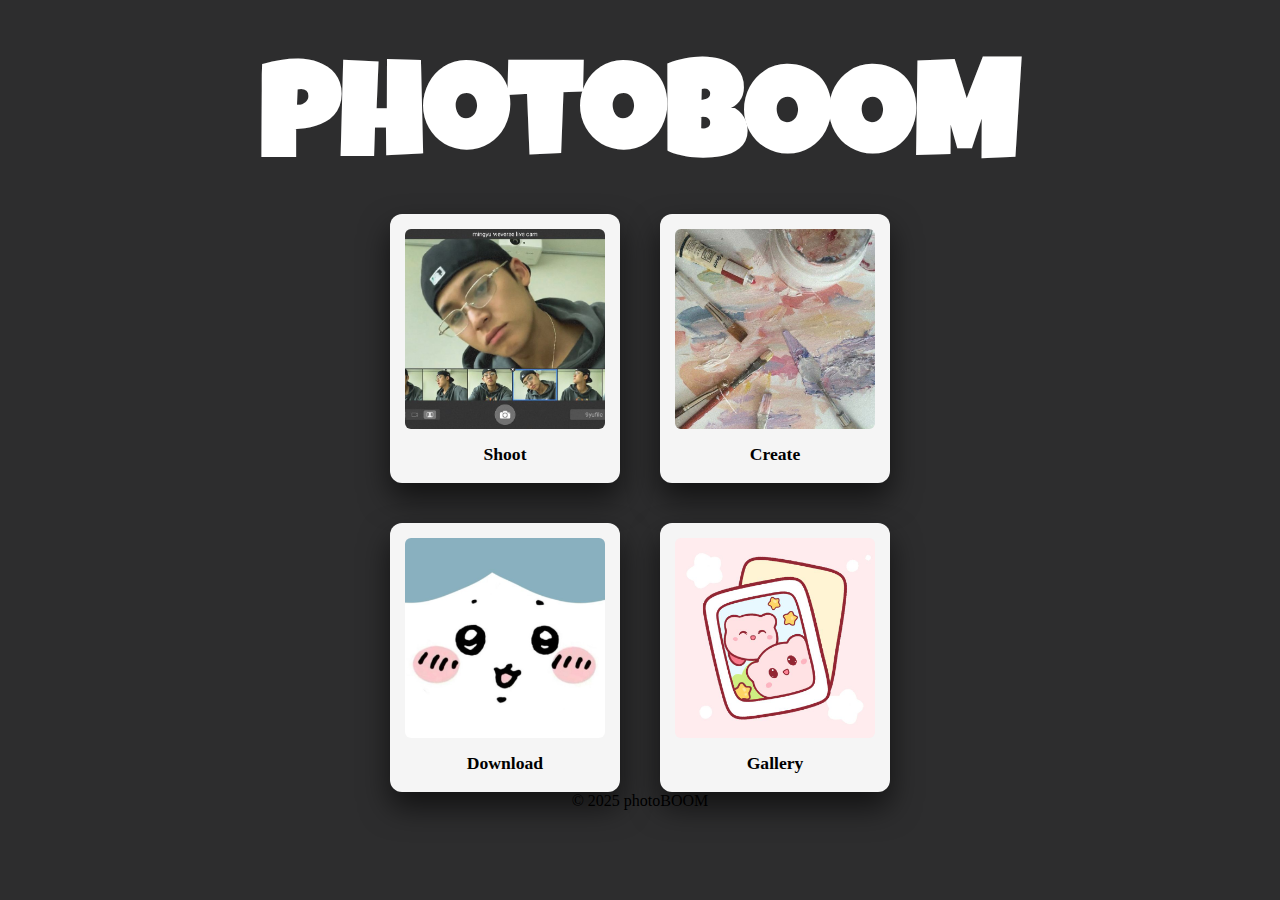
<file: website/index.html>
<!DOCTYPE html>
<html lang="en">
<head>
    <style>
        @import url('https://fonts.googleapis.com/css2?family=Luckiest+Guy&display=swap');
    </style>
  <meta charset="UTF-8">
  <meta name="viewport" content="width=device-width, initial-scale=1.0">
  <title>photoBOOM</title>

  <!-- Link to external CSS -->
  <link rel="stylesheet" href="style.css">
</head>
<body>
    
  <header>
    <div class="container, luckiest-guy-regular">
    <h1>photoBOOM</h1>
    </div>
  </header>

  <div class="polaroid-grid">

    <div class="polaroid">
      <img src="images/shoot.jpg" alt="Shoot">
      <a class="polaroid-button" href="page1.html">Shoot</a>
    </div>
  
    <div class="polaroid">
      <img src="images/create.jpeg" alt="Creat">
      <a class="polaroid-button" href="page2.html">Create</a>
    </div>
  
    <div class="polaroid">
      <img src="images/hachi.jpeg" alt="Download">
      <a class="polaroid-button" href="page3.html">Download</a>
    </div>
  
    <div class="polaroid">
      <img src="images/gallery.jpeg" alt="Gallery">
      <a class="polaroid-button" href="page4.html">Gallery</a>
    </div>
  
  </div>
  
  

  <footer>
    <p>&copy; 2025 photoBOOM</p>
  </footer>

  <!-- Link to external JavaScript -->
  <script src="script.js"></script>
</body>
</html>
</file>
<file: website/style.css>
/* Reset some default browser styles */
* {
    margin: 0;
    padding: 0;
    box-sizing: border-box;
  }
  
  /* General page styling */

  .luckiest-guy-regular {
    font-family: "Luckiest Guy", cursive;
    font-weight: 400;
    font-style: normal;
  }

  body {
    font-family: "Tahoma";
    background-color: #fff;
    color: #000;
    padding: 20px;
  }

  .container {
    display: flex;
    justify-content: center;
    align-items: center;
  }


  /* ~~HomePage~~ */

  /* Header */
  header {
    color: white;
    padding: 20px;
    text-align: center;
    border-radius: 10px;
    font-size: 67px;
  }
  
  /* Main content */
  main {
    margin: 20px 0;
    text-align: center;
  }

  body {
    background: #f7f7f7;
    padding: 40px;
    height: 100%;
    display: flex;
    flex-direction: column;
    align-items: center;
  }
  
body {
  display: flex;
  justify-content: center;
  padding: 40px;
  background: #2d2d2e;
}

/* 2 × 2 layout */
.polaroid-grid {
  display: grid;
  grid-template-columns: repeat(2, 1fr);
  gap: 2.5rem;
  justify-items: center;
}

/* Polaroid frame */
.polaroid {
  width: 230px;
  font-weight: bold;
  background: #f5f5f5;
  padding: 15px;
  padding-bottom: 50px; 
  border-radius: 12px;
  box-shadow: 0 15px 30px rgba(0,0,0,0.6);
  transition: transform 0.25s ease, box-shadow 0.25s ease;
  transform-origin: center;
}

/* Hover effect: small tilt + lift */
.polaroid:hover {
  transform: translateY(-10px) rotate(-2deg);
  box-shadow: 0 20px 40px rgba(0,0,0,0.8);
}

/* Image section */
.polaroid img {
  width: 100%;
  aspect-ratio: 1 / 1;
  object-fit: cover;
  border-radius: 6px;
}

/* Button */
.polaroid-button {
  position: absolute;
  margin-top: 14px;
  text-decoration: none;
  font-family: "Tahoma";
  color: black;
  font-size: 1.1rem;
  padding: 6px 14px;
  border-radius: 6px;
  background: transparent;
  transition: 0.2s ease;
}

/* Button hover animation */
.polaroid-button:hover {
  background: white;
  color: black;
}

/* Center button inside polaroid bottom area */
.polaroid {
  position: relative;
}

/* Button sits at the bottom border, centered */
.polaroid-button {
  bottom: 12px;
  left: 50%;
  transform: translateX(-50%);
  position: absolute;
}

/* RESPONSIVE: stack vertically on phones */
@media (max-width: 600px) {
  .polaroid-grid {
    grid-template-columns: 1fr;
  }
}
</file>
